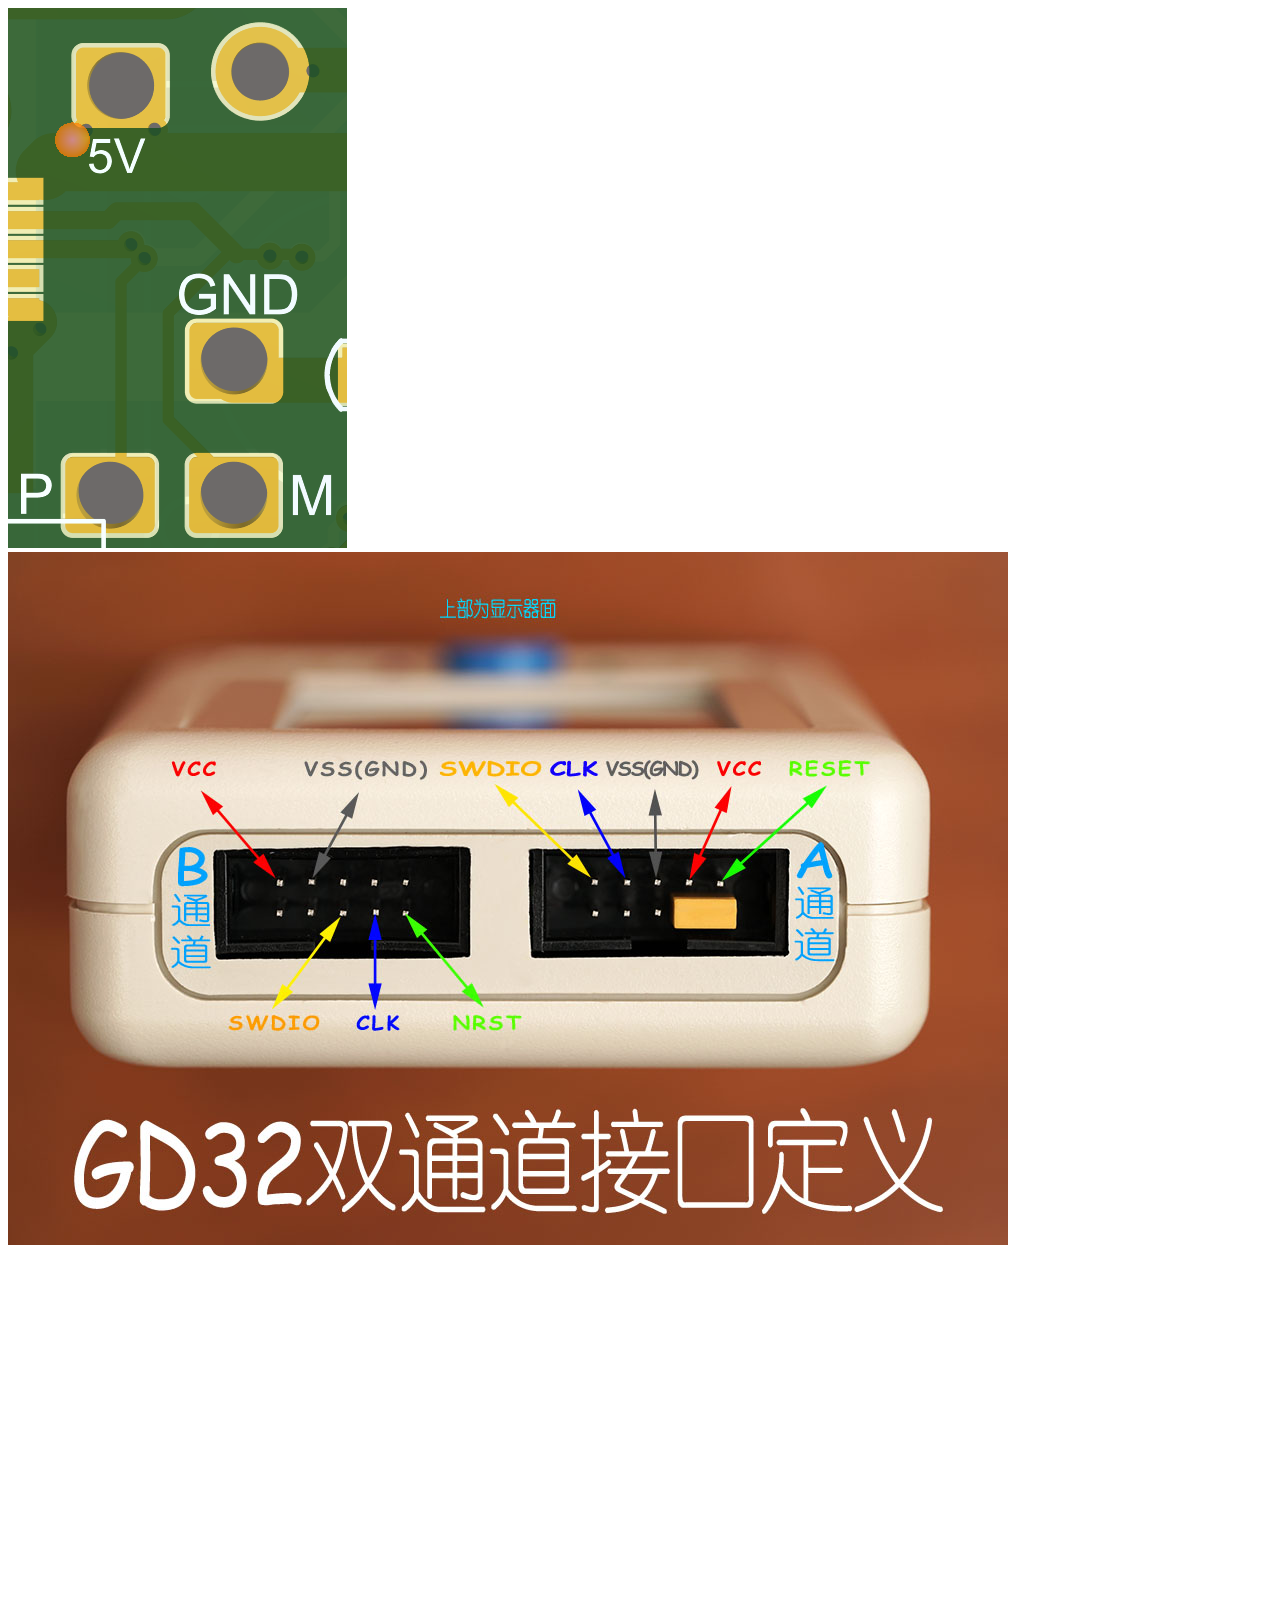
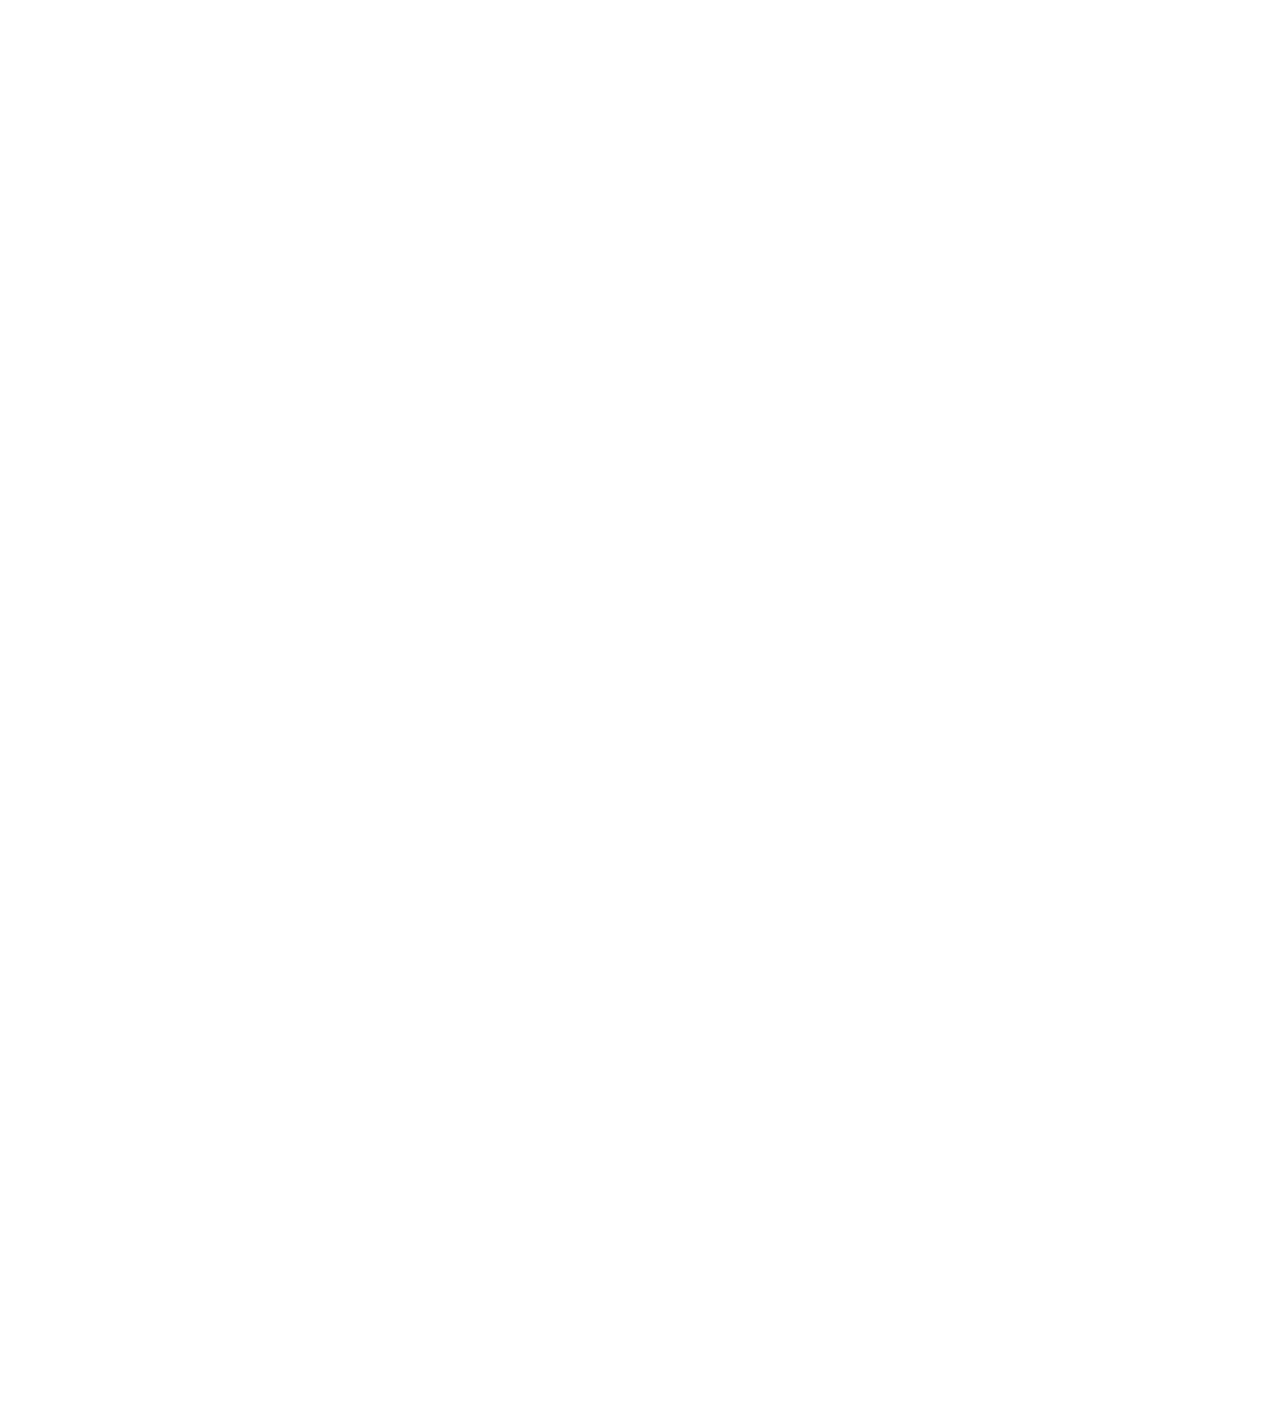
<file: J_imgViews/index.html>
<!DOCTYPE html>
<html lang="en">
    <head>
        <meta charset="UTF-8">
        <meta http-equiv="X-UA-Compatible" content="IE=edge">
        <meta name="viewport" content="width=device-width, initial-scale=1.0">
        <title>Document</title>
        <script src="./jquery-3.6.0.min.js"></script>
        <link rel="stylesheet" href="./Jview.css">
    </head>
    <body>
        <img id="toggle" src="./14-14.png" alt="">
        <img id="toggle" src="./7-12.png" alt="">
    </body>


</html>    
<style>

</style>
<script src="./jmgView.js"></script>
<script >
    const log = console.log
    
    $(document).bindView({
        monitor: false //默认是 false
    })

</script>
</file>
<file: J_imgViews/Jview.css>
/*
  用的时候请删掉这里
*/
body {
  height: 3000px;
}


#Jox {
  -webkit-touch-callout: none;
  -moz-user-select: none;
  /*火狐*/
  -webkit-user-select: none;
  /*webkit浏览器*/
  -ms-user-select: none;
  /*IE10*/
  -khtml-user-select: none;
  /*早期浏览器*/
  user-select: none;
  height: 100vh;
  width: 100vw;
  background: rgba(0, 0, 0, 0.5);
  position: fixed;
  top: 0;
  left: 0;
}
#Jox img {
  position: absolute;
  max-width: 50vw;
  height: auto;
  max-height: 80vh;
  left: 50%;
  top: 50%;
  transform: translate(-50%, -50%);
  border-radius: 1%;
}

@media only screen and (max-width : 768px) {
    /* 解决页面左右溢出 */
    html,
    body {
      max-width: 100%;
      overflow-x: hidden;
    }
    #toggle{
      width: 100%;
    }
    #Jox img {
      max-width: 80vw;
    }
}
</file>
